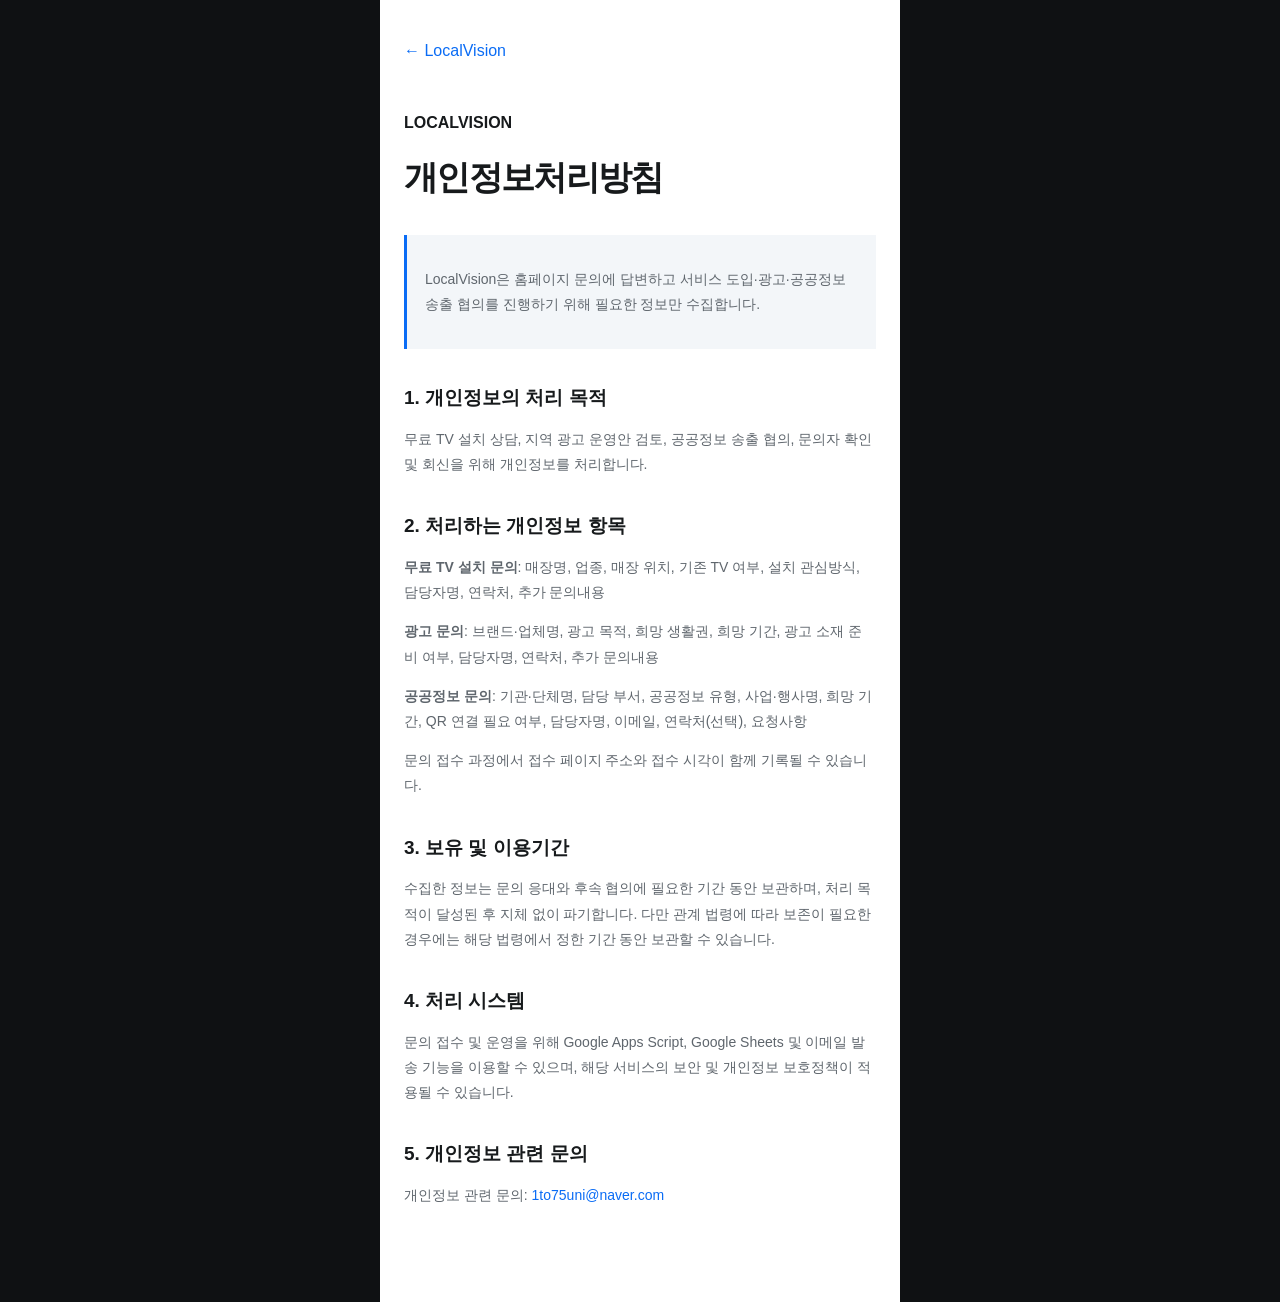
<file: privacy.html>
<!doctype html><html lang="ko"><head><meta charset="utf-8"><meta name="viewport" content="width=device-width,initial-scale=1"><title>개인정보처리방침 | LocalVision</title><link rel="icon" href="assets/icons/favicon.ico" sizes="any"><link rel="icon" href="assets/icons/favicon-32x32.png" type="image/png" sizes="32x32"><link rel="apple-touch-icon" href="assets/icons/apple-touch-icon.png"><style>body{margin:0;background:#0f1113;font-family:Pretendard,-apple-system,BlinkMacSystemFont,"Segoe UI",sans-serif;color:#171a1c}.page{max-width:520px;margin:auto;background:#fff;min-height:100vh;padding:42px 24px 80px;box-sizing:border-box}a{color:#0A6CF5;text-decoration:none}.brand{font-weight:800}.back{display:inline-block;margin-bottom:54px}.page h1{font-size:34px;letter-spacing:-.05em}.page h2{font-size:19px;margin-top:36px}.page p,.page li{font-size:14px;line-height:1.8;color:#5f666d}.notice{margin-top:34px;padding:18px;background:#f3f6f9;border-left:3px solid #0A6CF5}</style></head><body><main class="page"><a class="back" href="index.html">← LocalVision</a><div class="brand">LOCALVISION</div><h1>개인정보처리방침</h1><div class="notice"><p>LocalVision은 홈페이지 문의에 답변하고 서비스 도입·광고·공공정보 송출 협의를 진행하기 위해 필요한 정보만 수집합니다.</p></div><h2>1. 개인정보의 처리 목적</h2><p>무료 TV 설치 상담, 지역 광고 운영안 검토, 공공정보 송출 협의, 문의자 확인 및 회신을 위해 개인정보를 처리합니다.</p><h2>2. 처리하는 개인정보 항목</h2><p><strong>무료 TV 설치 문의</strong>: 매장명, 업종, 매장 위치, 기존 TV 여부, 설치 관심방식, 담당자명, 연락처, 추가 문의내용</p><p><strong>광고 문의</strong>: 브랜드·업체명, 광고 목적, 희망 생활권, 희망 기간, 광고 소재 준비 여부, 담당자명, 연락처, 추가 문의내용</p><p><strong>공공정보 문의</strong>: 기관·단체명, 담당 부서, 공공정보 유형, 사업·행사명, 희망 기간, QR 연결 필요 여부, 담당자명, 이메일, 연락처(선택), 요청사항</p><p>문의 접수 과정에서 접수 페이지 주소와 접수 시각이 함께 기록될 수 있습니다.</p><h2>3. 보유 및 이용기간</h2><p>수집한 정보는 문의 응대와 후속 협의에 필요한 기간 동안 보관하며, 처리 목적이 달성된 후 지체 없이 파기합니다. 다만 관계 법령에 따라 보존이 필요한 경우에는 해당 법령에서 정한 기간 동안 보관할 수 있습니다.</p><h2>4. 처리 시스템</h2><p>문의 접수 및 운영을 위해 Google Apps Script, Google Sheets 및 이메일 발송 기능을 이용할 수 있으며, 해당 서비스의 보안 및 개인정보 보호정책이 적용될 수 있습니다.</p><h2>5. 개인정보 관련 문의</h2><p>개인정보 관련 문의: <a href="mailto:1to75uni@naver.com">1to75uni@naver.com</a></p></main></body></html>
</file>
